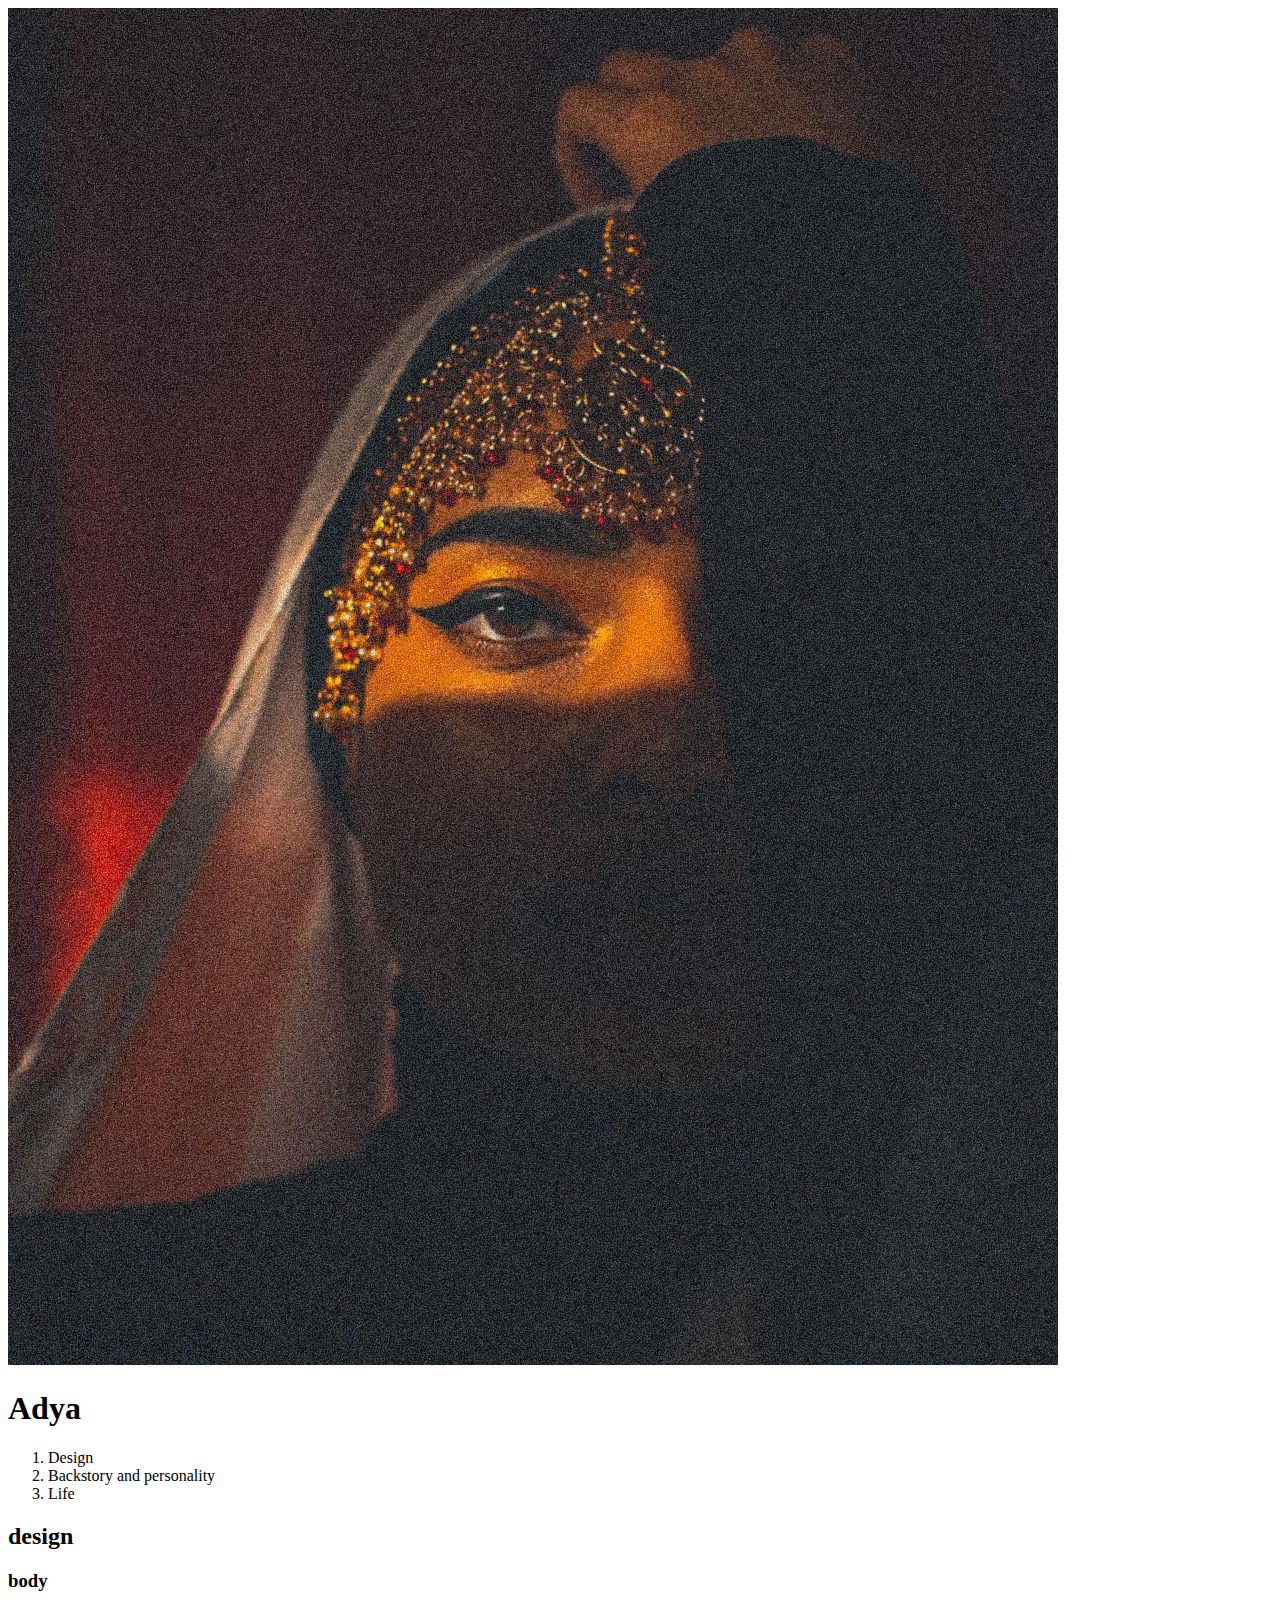
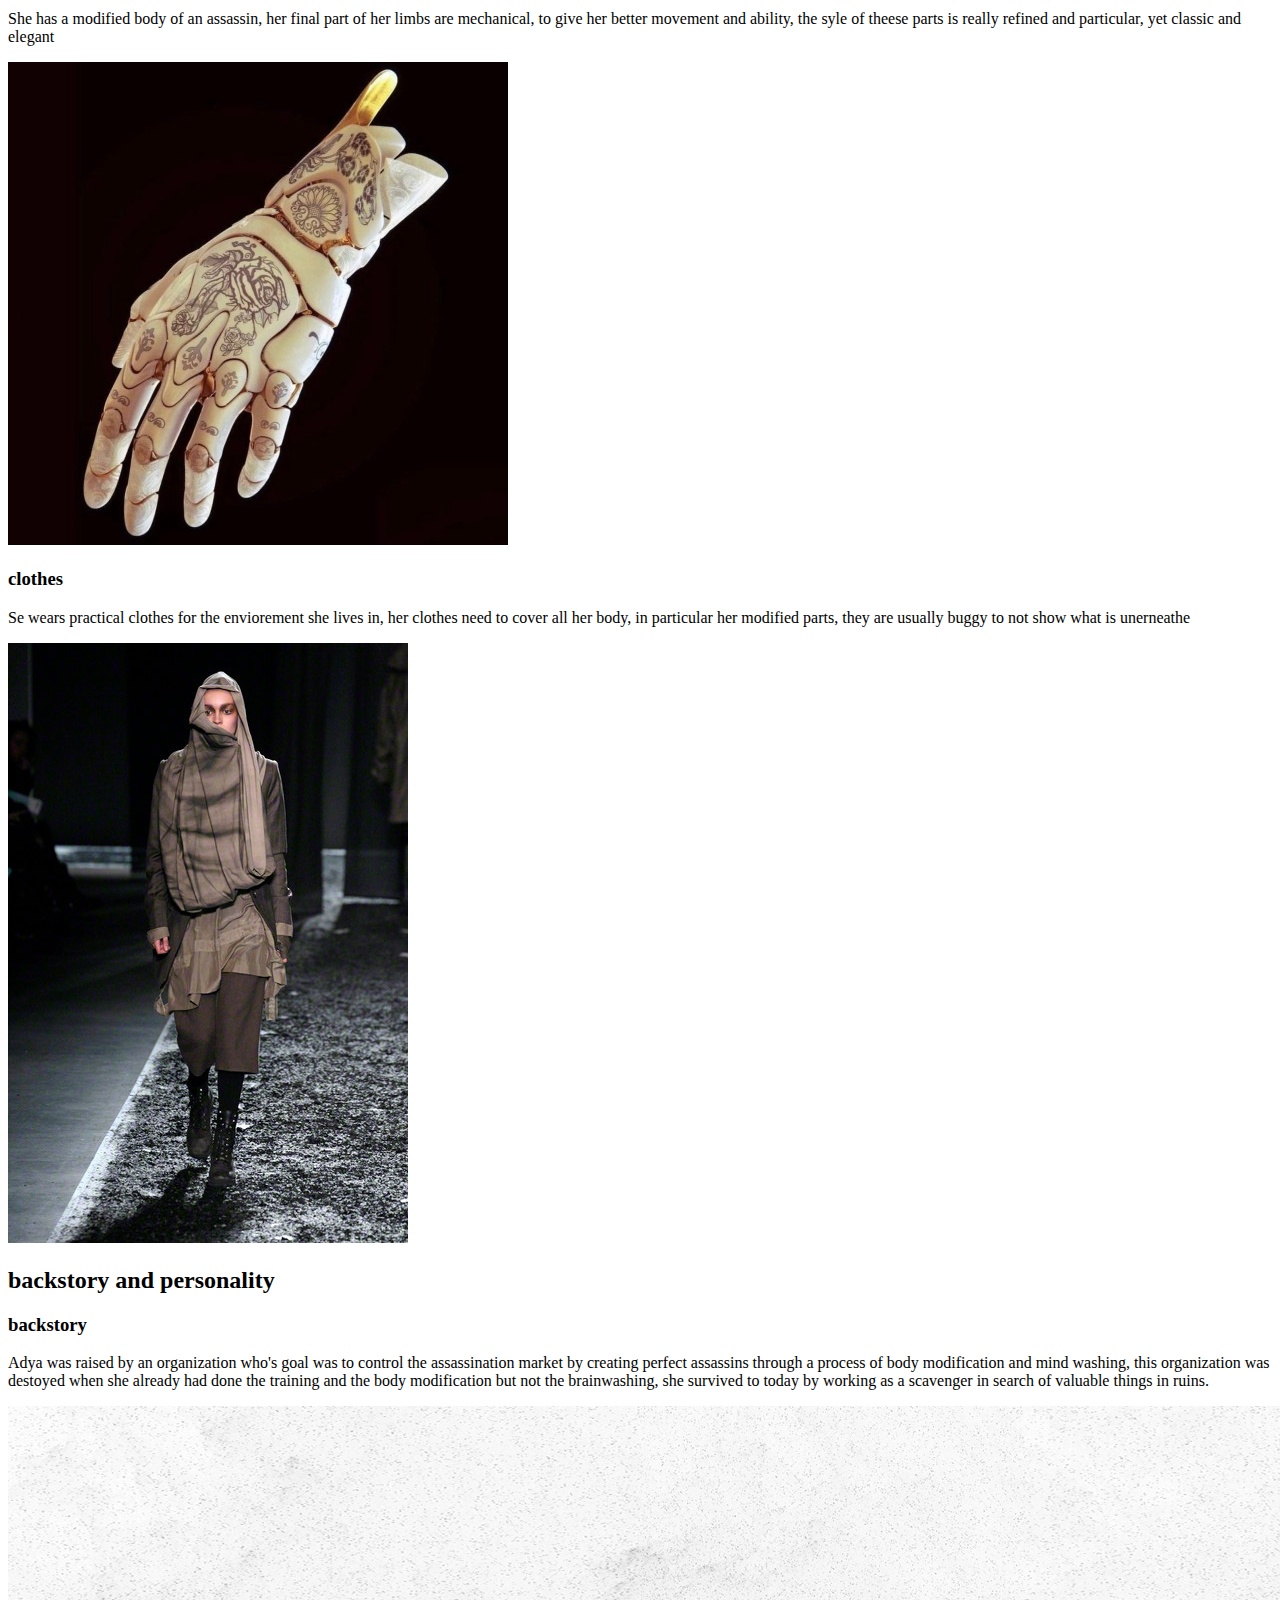
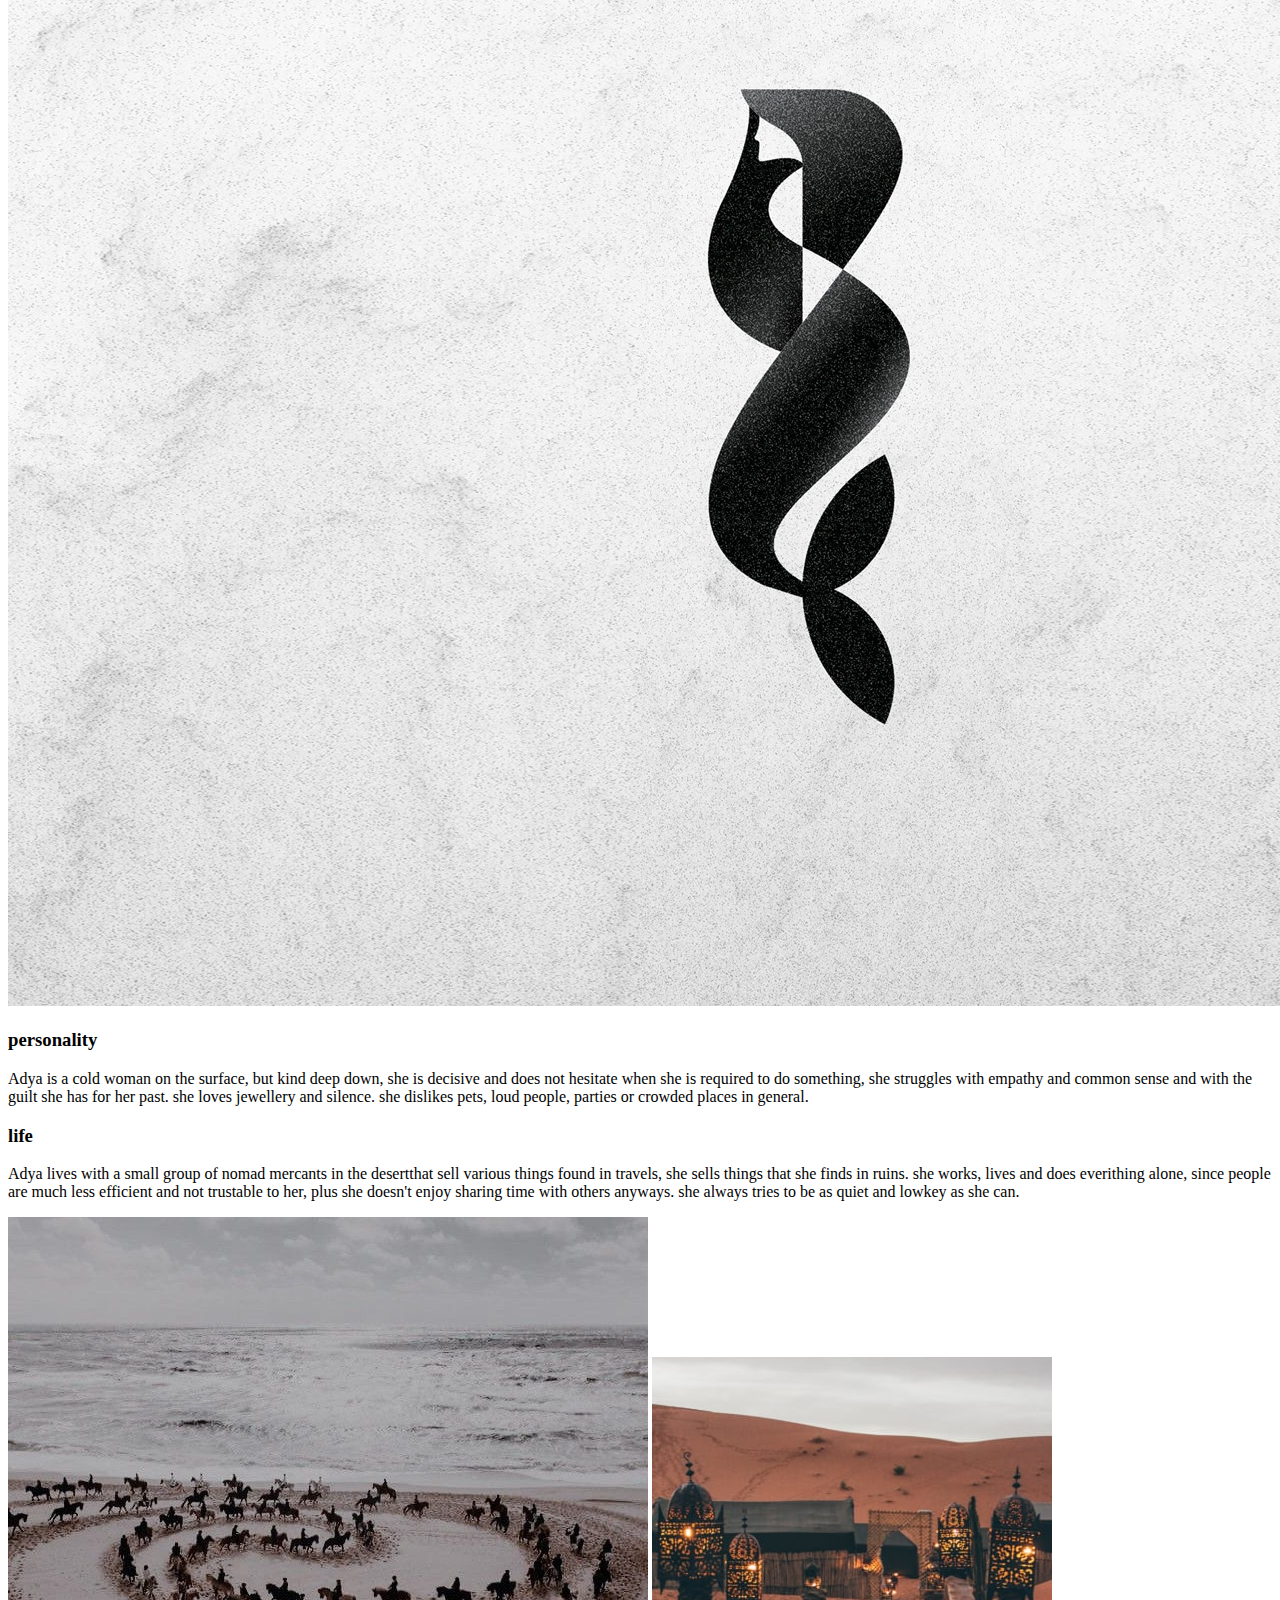
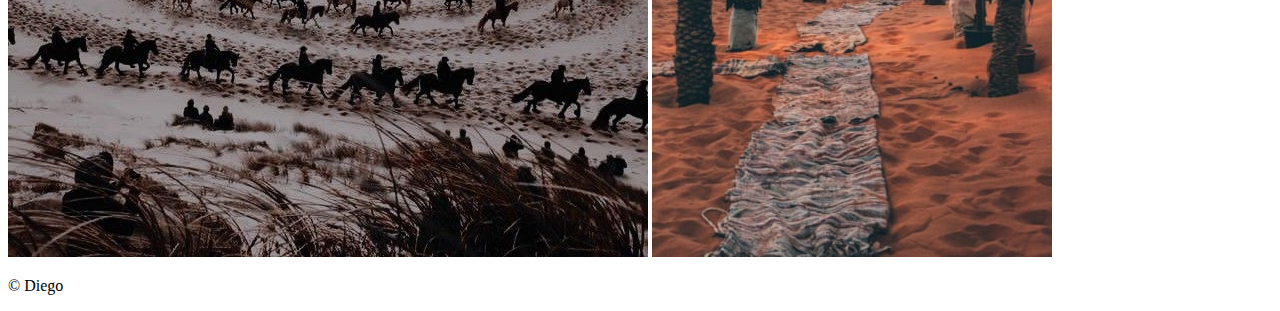
<file: index.html>
<!DOCTYPE html>
<html>
<head>
	<title>Adya</title>
	<link rel="icon" href="img/Adya-avatar.jpeg">
</head>
<body>
	<!--header element -->
	<header>
		<img src="img/Adya-avatar.jpeg">
		<h1>Adya</h1>
		<ol>
			<li>Design</li>
			<li>Backstory and personality</li>
			<li>Life</li>
		</ol>
	</header>

	<!-- main element -->
	<main>
		<!-- design (to potentially expand)-->
		<h2>design</h2>
		<h3>body</h3>
		<p>She has a modified body of an assassin, her final part of her limbs are mechanical, to give her better movement and ability, the syle of theese parts is really refined and particular, yet classic and elegant</p>
		<img src="img/adya-design-hand.jpeg">
		<h3>clothes</h3>
		<p>Se wears practical clothes for the enviorement she lives in, her clothes need to cover all her body, in particular her modified parts, they are usually buggy to not show what is unerneathe</p>
		<img src="img/adya-clothes.jpeg">

		<!-- background (to potentially expand)-->
		<h2>backstory and personality</h2>
		<h3>backstory</h3>
		<p>Adya was raised by an organization who's goal was to control the assassination market by creating perfect assassins through a process of body modification and mind washing, this organization was destoyed when she already had done the training and the body modification but not the brainwashing, she survived to today by working as a scavenger in search of valuable things in ruins.</p>
		<img src="img/adya-logo.jpeg">
		<h3>personality</h3>
		<p>Adya is a cold woman on the surface, but kind deep down, she is decisive and does not hesitate when she is required to do something, she struggles with empathy and common sense and with the guilt she has for her past. she loves jewellery and silence. she dislikes pets, loud people, parties or crowded places in general.</p>
		<h3>life</h3>

		<!-- life  (to potentially expand)-->
		<p>Adya lives with a small group of nomad mercants in the desertthat sell various things found in travels, she sells things that she finds in ruins. she works, lives and does everithing alone, since people are much less efficient and not trustable to her, plus she doesn't enjoy sharing time with others anyways. she always tries to be as quiet and lowkey as she can.</p>
		<img src="img/adya-camp.jpeg">
		<img src="img/adya-campa.jpeg">
	</main>

	<!-- footer element -->
	<footer>
		<!-- will have links about the world and the other characters --> <p>&copy; Diego</p>
	</footer>

</body>
</html>
</file>
